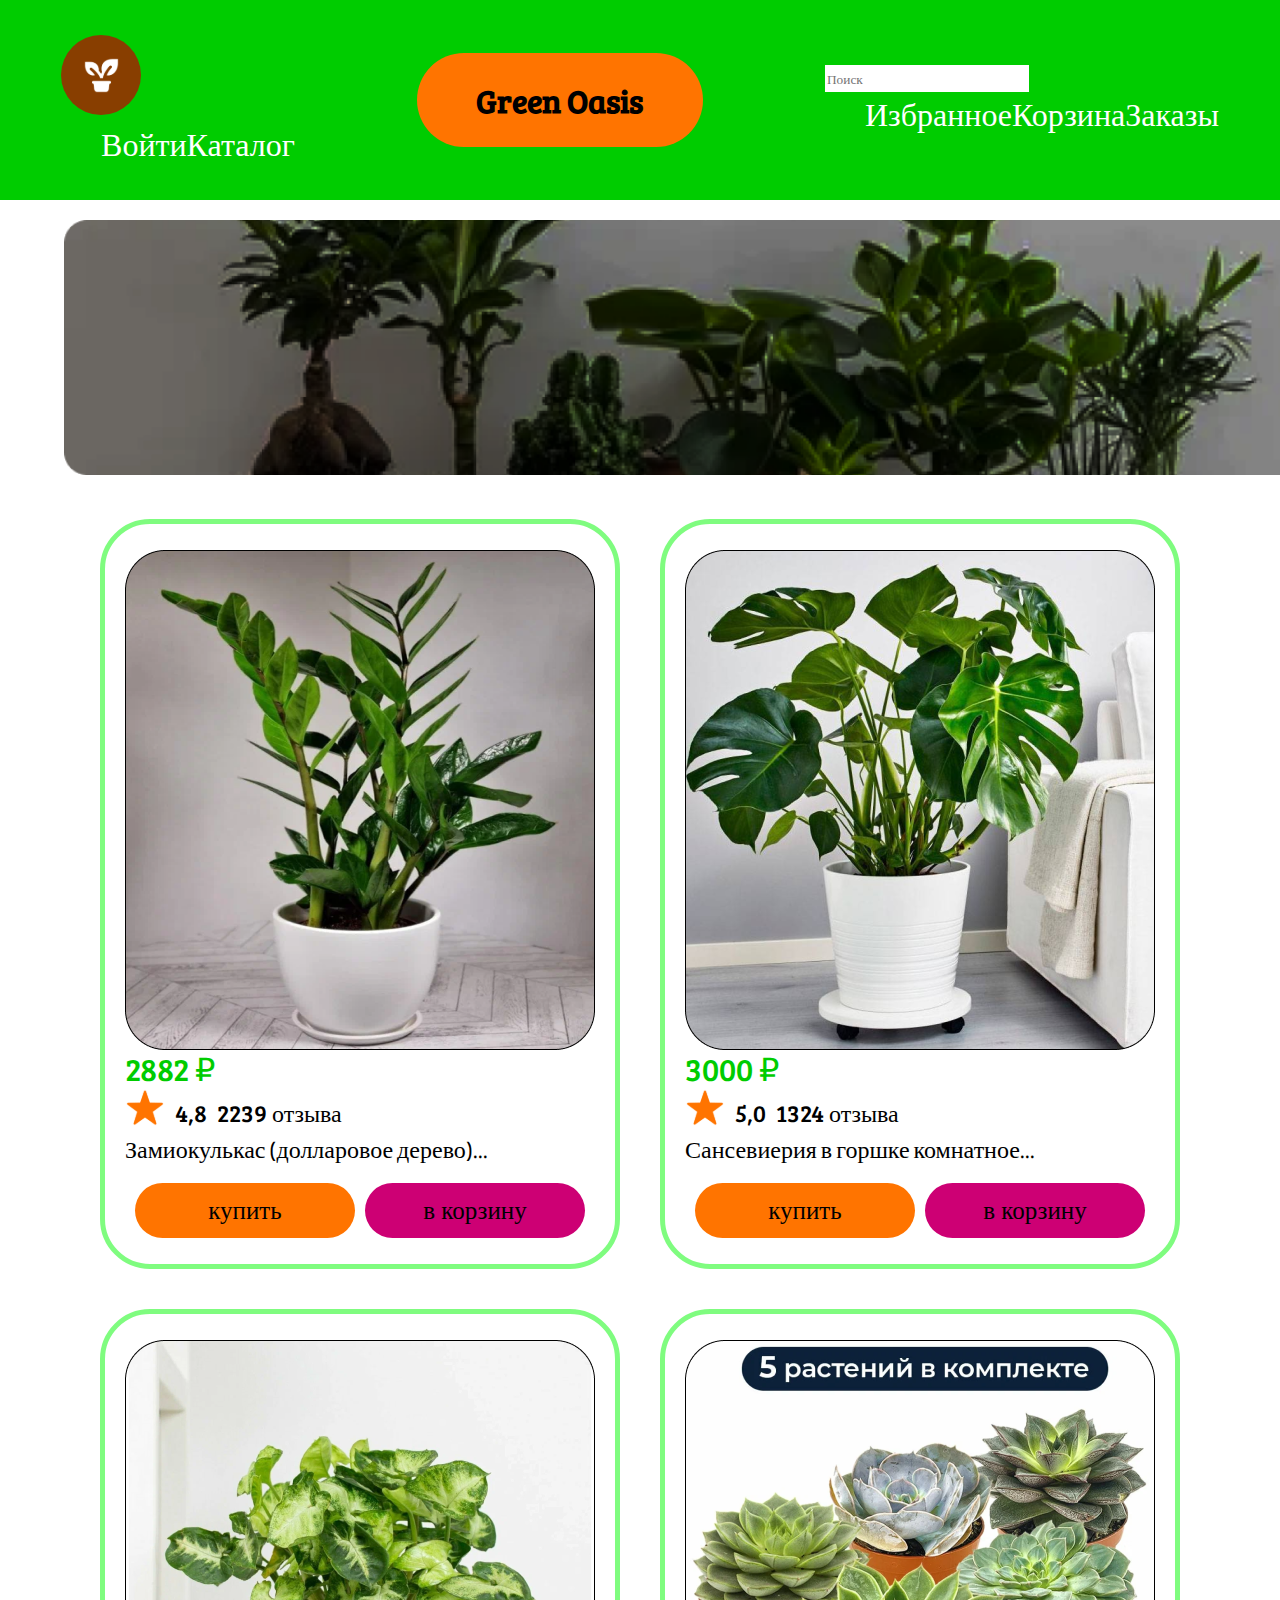
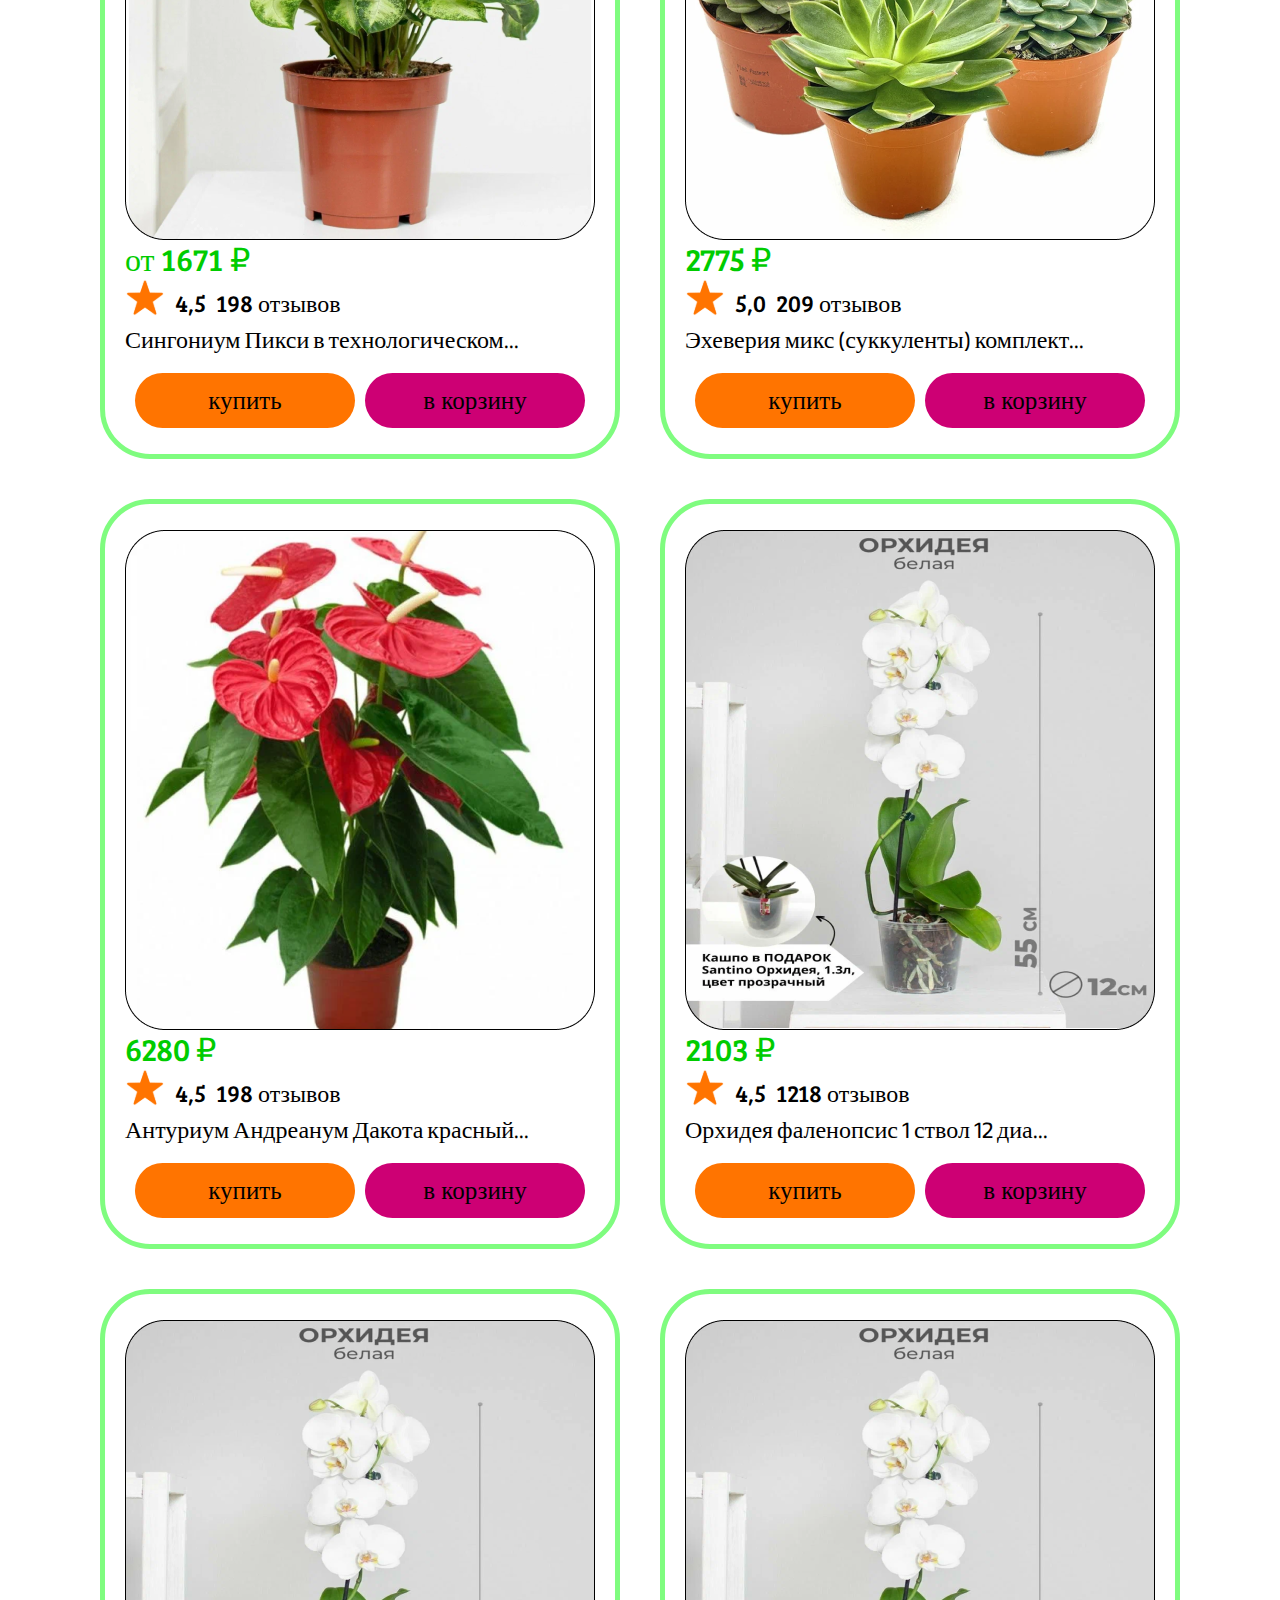
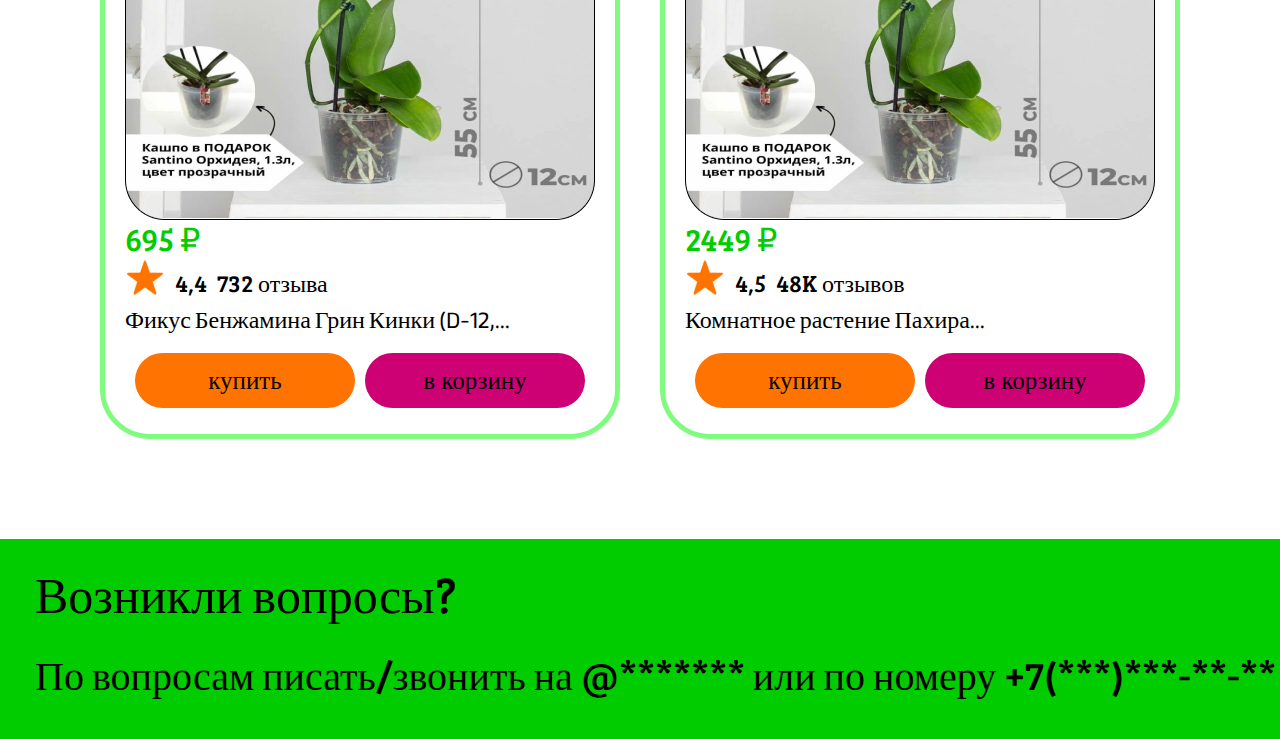
<file: index.html>
<!DOCTYPE html>
<html lang="en">

<head>
    <meta charset="UTF-8">
    <meta name="viewport" content="width=device-width, initial-scale=1.0">
    <title>Green Oasis - интернет-магазин растений</title>
    <link rel="stylesheet" href="style.css">
    <link rel="shortcut icon" href="img/favicon.ico" type="image/x-icon">
</head>
<body>
    <header>
        <div class="img_in_cat">
            <img src="img/logo.svg" alt="Логотип в виде растения">
            <ul class="menu">
                <li><a href="#" class="Login">Войти</a></li>
                <li><a href="#" class="Catalog">Каталог</a></li>
            </ul>
        </div>
        <div class="logo">
            <h1>Green Oasis</h1>
        </div>
        <div class="search_menu">
            <input type="text" class="search_input" placeholder="Поиск">
            <ul class="menu">
                <li><a href="#" class="Favorite">Избранное</a></li>
                <li><a href="#" class="Cart">Корзина</a></li>
                <li><a href="#" class="List">Заказы</a></li>
            </ul>
        </div>
    </header>
    <main>
        <div class="big_banner">
            <img class="banner_img" src="img/Background.png" height="255" alt="">
        </div>
        <section class="cards_list">
            <div class="card">
                <ul>
                    <li class="card_img"><img src="img/Rectangle 9.png" alt="картинка товара"></li>
                    <li class="card_price"><p>2882 ₽</p></li>
                    <li class="card_rev"> 
                        <ul>
                            <li class="rev_img"><img src="img/star.svg" alt="звезда"></li>
                            <li class="rev_score"><p>4,8</p></li>
                            <li class="rev_counter"><p>2239 отзыва</p></li>
                        </ul>
                    </li>
                    <li class="card_description"><p class="plant_name">Замиокулькас (долларовое дерево)...</p></li>
                    <li class="card_buttons">
                        <ul class="buttons">
                            <li class="orange"><button>купить</button></li>
                            <li class="purple"><button>в корзину</button></li>
                        </ul>
                    </li>
                </ul>
            </div>

            <div class="card">
                <ul>
                    <li class="card_img"><img src="img/Rectangle 10.png" alt="картинка товара"></li>
                    <li class="card_price"><p>3000 ₽</p></li>
                    <li class="card_rev"> 
                        <ul>
                            <li class="rev_img"><img src="img/star.svg" alt="звезда"></li>
                            <li class="rev_score"><p>5,0</p></li>
                            <li class="rev_counter"><p>1324 отзыва</p></li>
                        </ul>
                    </li>
                    <li class="card_description"><p class="plant_name">Сансевиерия в горшке комнатное...</p></li>
                    <li class="card_buttons">
                        <ul class="buttons">
                            <li class="orange"><button>купить</button></li>
                            <li class="purple"><button>в корзину</button></li>
                        </ul>
                    </li>
                </ul>
            </div>

            <div class="card">
                <ul>
                    <li class="card_img"><img src="img/Rectangle 11.png" alt="картинка товара"></li>
                    <li class="card_price"><p>от 1671 ₽</p></li>
                    <li class="card_rev"> 
                        <ul>
                            <li class="rev_img"><img src="img/star.svg" alt="звезда"></li>
                            <li class="rev_score"><p>4,5</p></li>
                            <li class="rev_counter"><p>198 отзывов</p></li>
                        </ul>
                    </li>
                    <li class="card_description"><p class="plant_name">Сингониум Пикси в технологическом...</p></li>
                    <li class="card_buttons">
                        <ul class="buttons">
                            <li class="orange"><button>купить</button></li>
                            <li class="purple"><button>в корзину</button></li>
                        </ul>
                    </li>
                </ul>
            </div>

            <div class="card">
                <ul>
                    <li class="card_img"><img src="img/Rectangle 12.png" alt="картинка товара"></li>
                    <li class="card_price"><p>2775 ₽</p></li>
                    <li class="card_rev"> 
                        <ul>
                            <li class="rev_img"><img src="img/star.svg" alt="звезда"></li>
                            <li class="rev_score"><p>5,0</p></li>
                            <li class="rev_counter"><p>209 отзывов</p></li>
                        </ul>
                    </li>
                    <li class="card_description"><p class="plant_name">Эхеверия микс (суккуленты) комплект...</p></li>
                    <li class="card_buttons">
                        <ul class="buttons">
                            <li class="orange"><button>купить</button></li>
                            <li class="purple"><button>в корзину</button></li>
                        </ul>
                    </li>
                </ul>
            </div>

            <div class="card">
                <ul>
                    <li class="card_img"><img src="img/Rectangle 13.png" alt="картинка товара"></li>
                    <li class="card_price"><p>6280 ₽</p></li>
                    <li class="card_rev"> 
                        <ul>
                            <li class="rev_img"><img src="img/star.svg" alt="звезда"></li>
                            <li class="rev_score"><p>4,5</p></li>
                            <li class="rev_counter"><p>198 отзывов</p></li>
                        </ul>
                    </li>
                    <li class="card_description"><p class="plant_name">Антуриум Андреанум Дакота красный...</p></li>
                    <li class="card_buttons">
                        <ul class="buttons">
                            <li class="orange"><button>купить</button></li>
                            <li class="purple"><button>в корзину</button></li>
                        </ul>
                    </li>
                </ul>
            </div>

            <div class="card">
                <ul>
                    <li class="card_img"><img src="img/Rectangle 14.png" alt="картинка товара"></li>
                    <li class="card_price"><p>2103 ₽</p></li>
                    <li class="card_rev"> 
                        <ul>
                            <li class="rev_img"><img src="img/star.svg" alt="звезда"></li>
                            <li class="rev_score"><p>4,5</p></li>
                            <li class="rev_counter"><p>1218 отзывов</p></li>
                        </ul>
                    </li>
                    <li class="card_description"><p class="plant_name">Орхидея фаленопсис 1 ствол 12 диа...</p></li>
                    <li class="card_buttons">
                        <ul class="buttons">
                            <li class="orange"><button>купить</button></li>
                            <li class="purple"><button>в корзину</button></li>
                        </ul>
                    </li>
                </ul>
            </div>

            <div class="card">
                <ul>
                    <li class="card_img"><img src="img/Rectangle 14.png" alt="картинка товара"></li>
                    <li class="card_price"><p>695 ₽</p></li>
                    <li class="card_rev"> 
                        <ul>
                            <li class="rev_img"><img src="img/star.svg" alt="звезда"></li>
                            <li class="rev_score"><p>4,4</p></li>
                            <li class="rev_counter"><p>732 отзыва</p></li>
                        </ul>
                    </li>
                    <li class="card_description"><p class="plant_name">Фикус Бенжамина Грин Кинки (D-12,...</p></li>
                    <li class="card_buttons">
                        <ul class="buttons">
                            <li class="orange"><button>купить</button></li>
                            <li class="purple"><button>в корзину</button></li>
                        </ul>
                    </li>
                </ul>
            </div>

            <div class="card">
                <ul>
                    <li class="card_img"><img src="img/Rectangle 14.png" alt="картинка товара"></li>
                    <li class="card_price"><p>2449 ₽</p></li>
                    <li class="card_rev"> 
                        <ul>
                            <li class="rev_img"><img src="img/star.svg" alt="звезда"></li>
                            <li class="rev_score"><p>4,5</p></li>
                            <li class="rev_counter"><p>48K отзывов</p></li>
                        </ul>
                    </li>
                    <li class="card_description"><p class="plant_name">Комнатное растение Пахира...</p></li>
                    <li class="card_buttons">
                        <ul class="buttons">
                            <li class="orange"><button>купить</button></li>
                            <li class="purple"><button>в корзину</button></li>
                        </ul>
                    </li>
                </ul>
            </div>
        </section>
        
    </main>
    <footer>
        <section class="end">
            <div class="question">
                <p>Возникли вопросы?</p>
            </div>

            <div class="one">
                <p>По вопросам писать/звонить на @******* или по номеру +7(***)***-**-**</p>
            </div>
        </section>
    </footer>

</body>
</html>
</file>
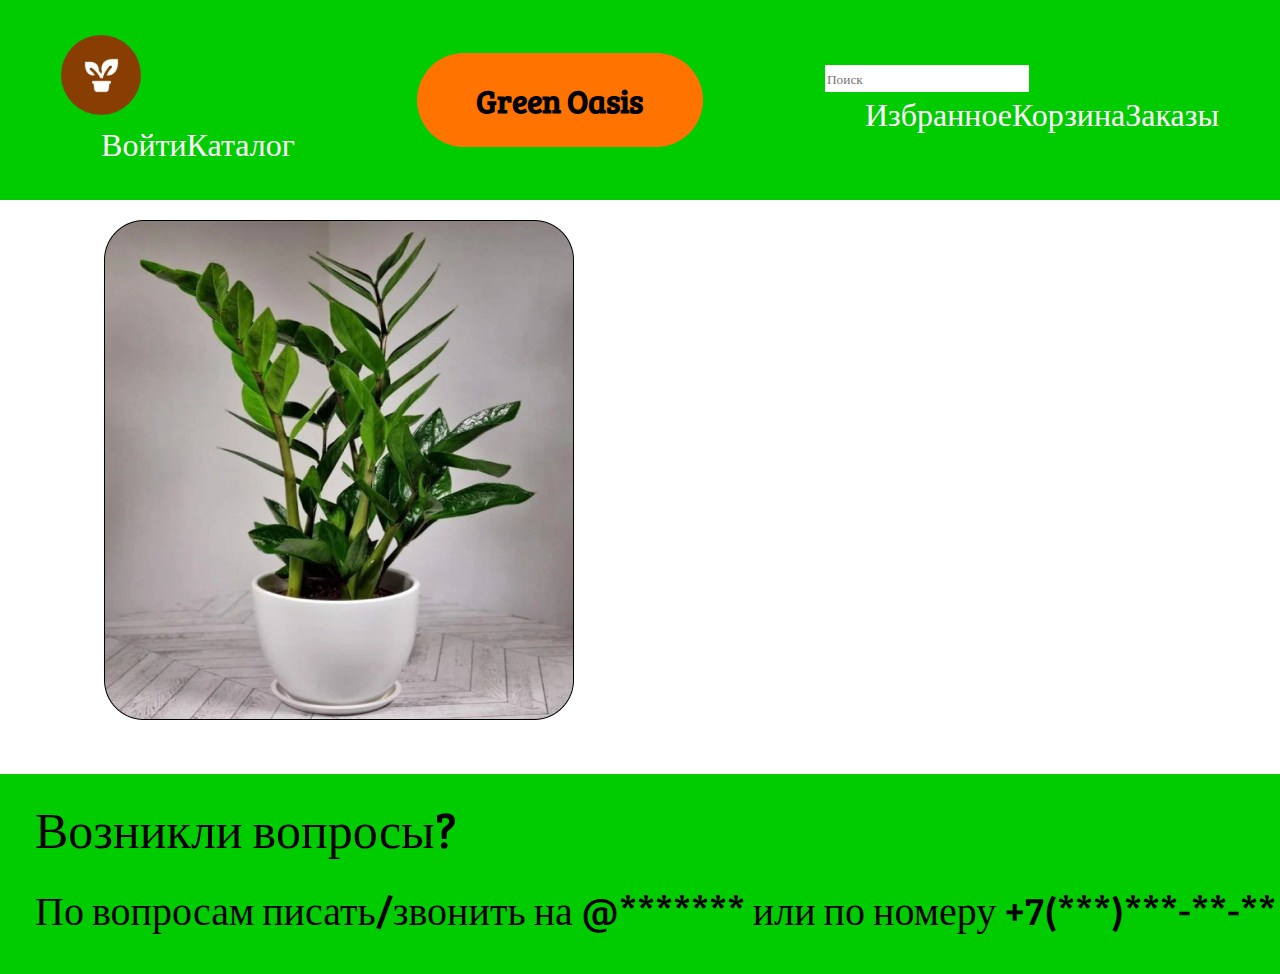
<file: catalog.html>
<!DOCTYPE html>
<html lang="en">

<head>
    <meta charset="UTF-8">
    <meta name="viewport" content="width=device-width, initial-scale=1.0">
    <title>Green Oasis - Замиокулькас (долларовое дерево)...</title>
    <link rel="stylesheet" href="style.css">
    <link rel="shortcut icon" href="img/favicon.ico" type="image/x-icon">
</head>
<body>
    <header>
        <div class="img_in_cat">
            <img src="img/logo.svg" alt="Логотип в виде растения">
            <ul class="menu">
                <li><a href="#" class="Login">Войти</a></li>
                <li><a href="#" class="Catalog">Каталог</a></li>
            </ul>
        </div>
        <div class="logo">
            <h1>Green Oasis</h1>
        </div>
        <div class="search_menu">
            <input type="text" class="search_input" placeholder="Поиск">
            <ul class="menu">
                <li><a href="#" class="Favorite">Избранное</a></li>
                <li><a href="#" class="Cart">Корзина</a></li>
                <li><a href="#" class="List">Заказы</a></li>
            </ul>
        </div>
    </header>
    <main>
        <section class="info">
            <ul>
                <li class="info_img"><img src="img/Rectangle 9.png" alt="картинка товара"></li>
        </section>
    </main>
        <footer>
            <section class="end">
                <div class="question">
                    <p>Возникли вопросы?</p>
                </div>
    
                <div class="one">
                    <p>По вопросам писать/звонить на @******* или по номеру +7(***)***-**-**</p>
                </div>
            </section>
        </footer>

</body>
</html>
</file>
<file: style.css>
@font-face {
    font-family: 'Bree Serif';
    src: url("fonts/BreeSerif-Regular.ttf");
}

@font-face {
    font-family: 'Anek Bangla';
    src: url("fonts/AnekBangla-VariableFont_wdth\,wght.ttf");
}

:root {
    --main-color: #00CC00;
    --secondary-color: #FF7400;
    --accent-color: #CD0074;
}

html,body {
    height: 100%;
}

* {
    font-family: 'Bree Serif', serif;
    margin: 0;
    padding: 50;
    border: 0;
}

a,ul {
    text-decoration: none;
    list-style: none;
}

button {
    background-color: transparent;
}

header {
    display: flex;
    flex-direction: row;
    justify-content: space-around;
    align-items: center;
    height: 200px;
    background-color: var(--main-color);
}

header a {
    font-weight: 400;
    color: white;
    font-size: 32px;
    line-height: 43px;
}

ul.menu {
    display: flex;
    flex-direction: row;
}

.logo {
    display: flex;
    justify-content: center;
    align-items: center;
    border-radius: 70px;
    width: 286px;
    height: 94px;
    background-color: var(--secondary-color);
}

.logo h1 {
    color: black;
}

.search_input {
    width: 200px;
    height: 25px;
}

main {
    width: 90%;
    padding: 20px;
    margin: 0 auto;
}

.big_banner {
    display: block;
    margin: 0 auto 20px auto;
}

.cards_list {
    padding-bottom: 20px;
    display: flex;
    justify-content: center;
    margin-bottom: 10px;
    flex-direction: row;
    flex-wrap: wrap;
}

.card {
    display: flex;
    flex-direction: column;
    justify-content: space-evenly;
    padding: 20px;
    width: 470px;
    height: 700px;
    border-radius: 50px;
    border: 5px solid rgba(0, 250, 0, 0.5);
    margin: 20px;
}

.card ul {
    padding: 0px;
}

.card_img {
    width: 470px;
    height: 500px;
}

.card_price {
    font-family: 'Inter', serif;
    font-size: 32px;
    font-weight: 400;
    line-height: 38.73px;
    text-align: left;    
    color: var(--main-color);
}

.card_rev ul{
    display: flex;
    flex-direction: row;
    justify-content: left;
    align-items: flex-end;
    font-weight: normal;
    font-size: 24px;
    line-height: 30px;
}

.card_rev li {
    padding-right: 10px;
}

.rev_img {
    width: 40px;
    height: 40px;
}

.plant_name {
    font-family: 'Anek Bangla',serif;
    font-weight: 400;
    font-size: 24px;
    line-height: 45px;
    padding-bottom: 10px;
}

.card_buttons .buttons {
    display: flex;
    flex-direction: row;
    justify-content: space-evenly;
}

.card_buttons li {
    border-radius: 30px;
}

.card_buttons button {
    width: 220px;
    height: 55px;
    font-family: 'Inter';
    font-size: 25px;
    font-weight: 400;
    line-height: 36px;
    text-align: center;   
}

.orange {
    background-color: var(--secondary-color);
}

.purple {
    background-color: var(--accent-color);
}

footer {
    margin-top: 30px;
    height: 200px;
    background-color: var(--main-color);
}

.question {
    padding-left: 35px;
    padding-top: 20px;
    font-size: 50px;
}

.one {
    padding-left: 35px;
    padding-top: 20px;
    font-size: 40px;
}

.info_img {}
</file>
